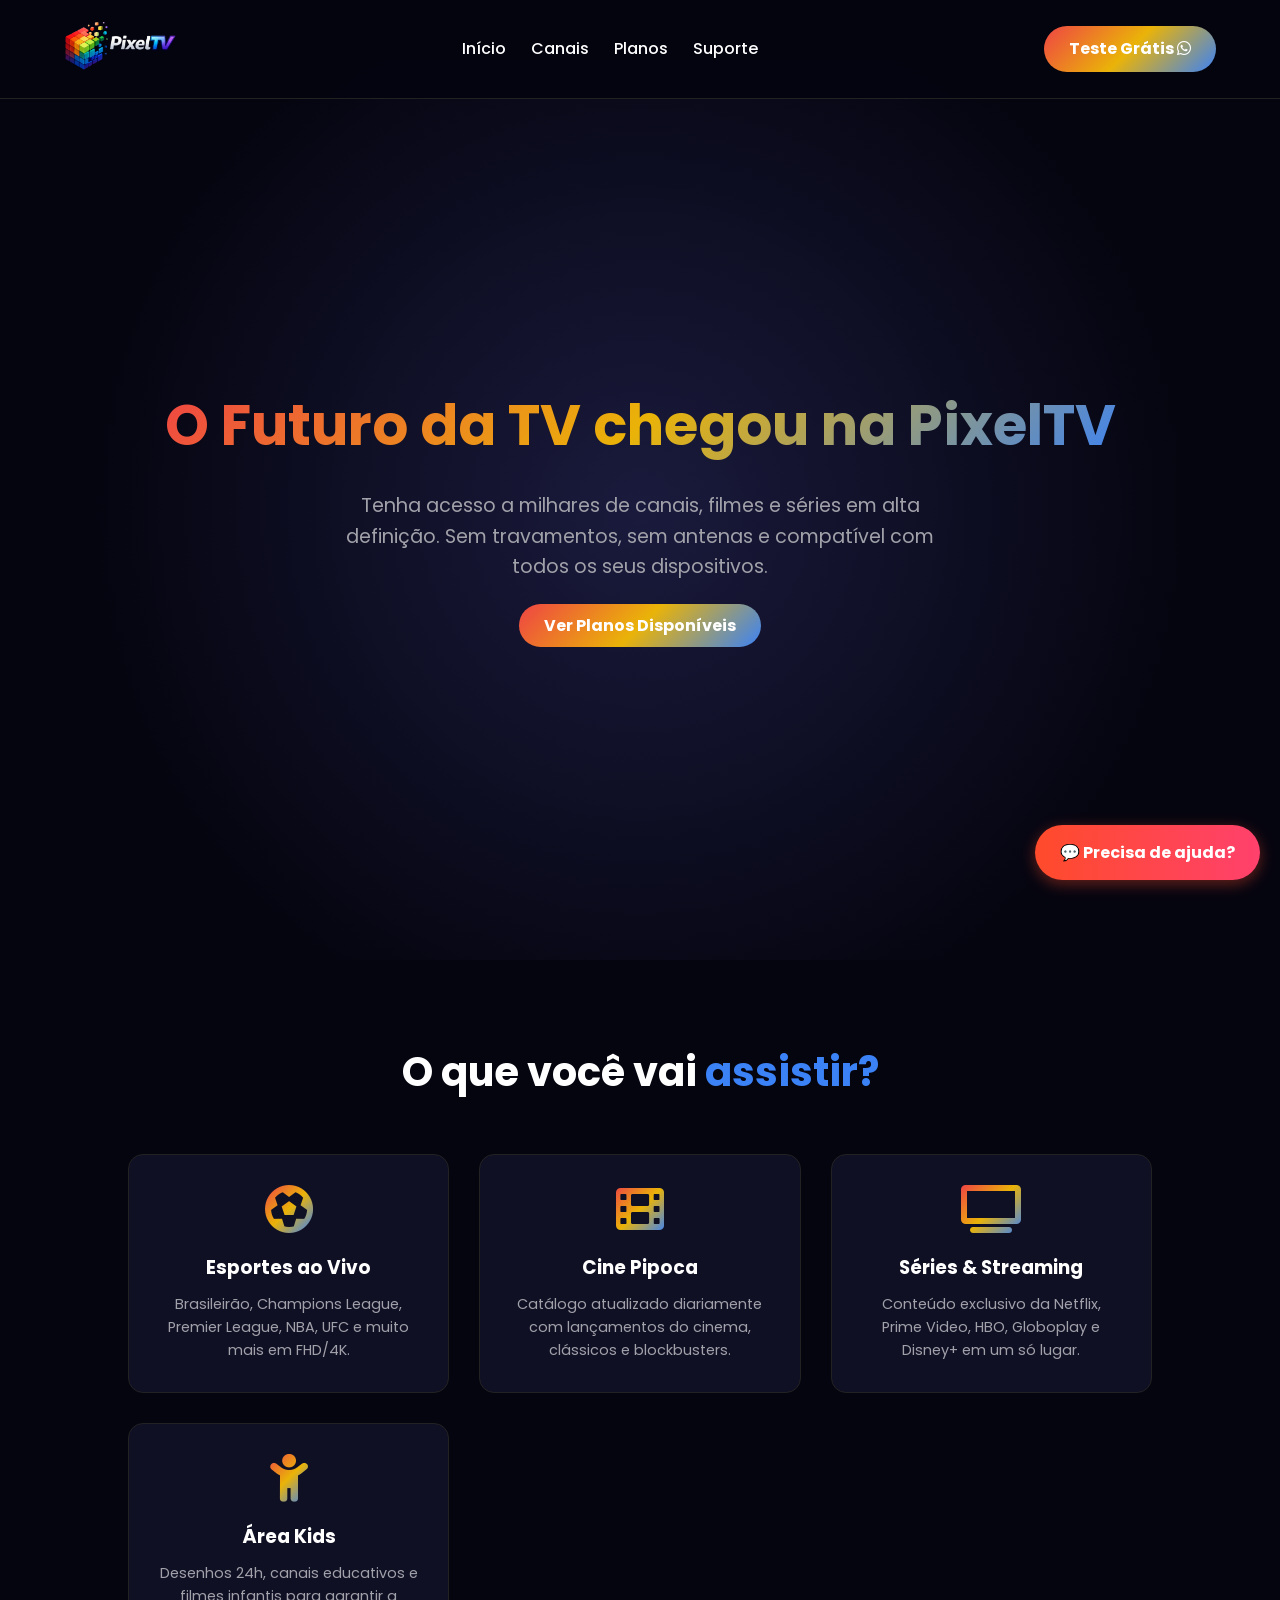
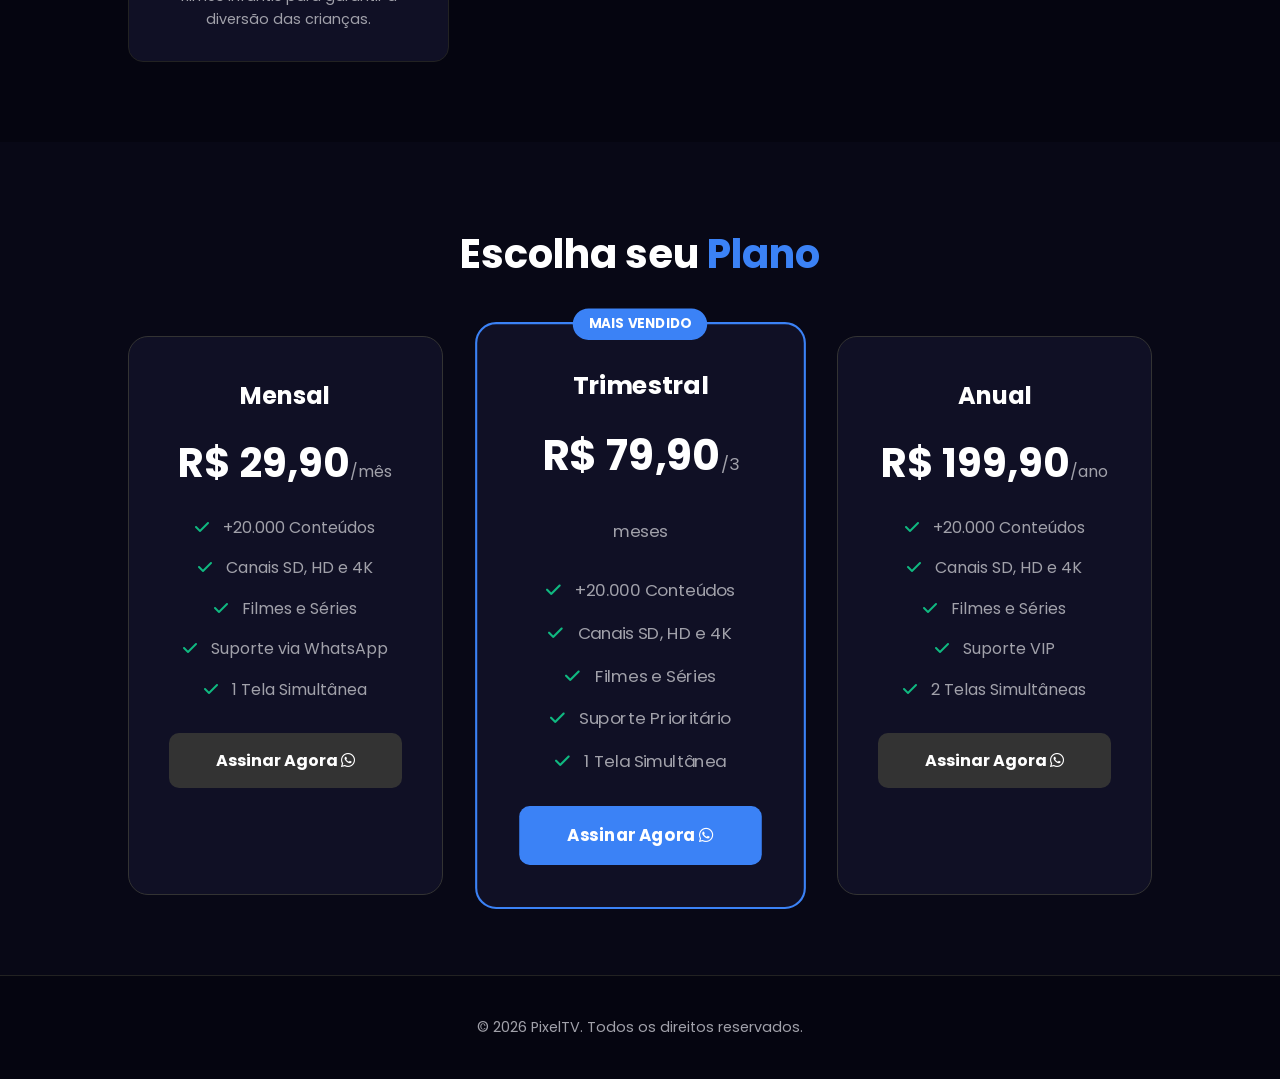
<file: index.html>
<!DOCTYPE html>
<html lang="pt-br">
<head>
    <meta charset="UTF-8">
    <meta name="viewport" content="width=device-width, initial-scale=1.0">
    <title>PixelTV IPTV - Sua TV Sem Limites</title>
    <link rel="stylesheet" href="https://cdnjs.cloudflare.com/ajax/libs/font-awesome/6.0.0/css/all.min.css">
    <link href="https://fonts.googleapis.com/css2?family=Poppins:wght@300;400;600;700&display=swap" rel="stylesheet">
    <link rel="stylesheet" href="/css/style.css">
    <link rel="stylesheet" href="/css/responsive.css">
    <meta name="description" content="Assine a PixelTV e tenha acesso a mais de 20.000 canais, filmes e séries em 4K. Teste grátis agora. Compatível com Smart TV e TV Box.">
    <meta name="keywords" content="TV online, filmes, séries, futebol ao vivo, 4K, PixelTV">
    
    
</head>
<body>

    <header>
        <div class="logo-container">
            <img src="/assets/images/logo.png" alt="PixelTV IPTV Logo">
        </div>
        <nav>
            <ul>
                <li><a href="#home">Início</a></li>
                <li><a href="#channels">Canais</a></li>
                <li><a href="#pricing">Planos</a></li>
                <li><a href="/pages/contato.html">Suporte</a></li>
            </ul>
        </nav>
        <a href="https://wa.me/5583986015715" class="btn-cta">Teste Grátis <i class="fab fa-whatsapp"></i></a>

        
    </header>

    <section class="hero" id="home">
        <div class="hero-content">
            <h1>O Futuro da TV chegou na PixelTV</h1>
            <p>Tenha acesso a milhares de canais, filmes e séries em alta definição. Sem travamentos, sem antenas e compatível com todos os seus dispositivos.</p>
            <a href="#pricing" class="btn-cta">Ver Planos Disponíveis</a>
        </div>
    </section>

    <section class="categories" id="channels">
        <h2 class="section-title">O que você vai <span>assistir?</span></h2>
        <div class="grid-channels">
            <div class="channel-card">
                <i class="fas fa-futbol"></i>
                <h3>Esportes ao Vivo</h3>
                <p>Brasileirão, Champions League, Premier League, NBA, UFC e muito mais em FHD/4K.</p>
            </div>

            <div class="channel-card">
                <i class="fas fa-film"></i>
                <h3>Cine Pipoca</h3>
                <p>Catálogo atualizado diariamente com lançamentos do cinema, clássicos e blockbusters.</p>
            </div>

            <div class="channel-card">
                <i class="fas fa-tv"></i>
                <h3>Séries & Streaming</h3>
                <p>Conteúdo exclusivo da Netflix, Prime Video, HBO, Globoplay e Disney+ em um só lugar.</p>
            </div>

            <div class="channel-card">
                <i class="fas fa-child"></i>
                <h3>Área Kids</h3>
                <p>Desenhos 24h, canais educativos e filmes infantis para garantir a diversão das crianças.</p>
            </div>
        </div>
    </section>

    <section class="pricing" id="pricing">
        <h2 class="section-title">Escolha seu <span>Plano</span></h2>
        
        <div class="pricing-grid">
            
            <div class="price-card">
                <h3>Mensal</h3>
                <div class="price">R$ 29,90<span>/mês</span></div>
                <ul class="features-list">
                    <li><i class="fas fa-check"></i> +20.000 Conteúdos</li>
                    <li><i class="fas fa-check"></i> Canais SD, HD e 4K</li>
                    <li><i class="fas fa-check"></i> Filmes e Séries</li>
                    <li><i class="fas fa-check"></i> Suporte via WhatsApp</li>
                    <li><i class="fas fa-check"></i> 1 Tela Simultânea</li>
                </ul>
                <a href="https://wa.me/5583986015715" class="btn-price">Assinar Agora <i class="fab fa-whatsapp"></i></a>
            </div>

            <div class="price-card popular">
                <div class="badge">MAIS VENDIDO</div>
                <h3>Trimestral</h3>
                <div class="price">R$ 79,90<span>/3 meses</span></div>
                <ul class="features-list">
                    <li><i class="fas fa-check"></i> +20.000 Conteúdos</li>
                    <li><i class="fas fa-check"></i> Canais SD, HD e 4K</li>
                    <li><i class="fas fa-check"></i> Filmes e Séries</li>
                    <li><i class="fas fa-check"></i> Suporte Prioritário</li>
                    <li><i class="fas fa-check"></i> 1 Tela Simultânea</li>
                </ul>
                <a href="https://wa.me/5583986015715" class="btn-price">Assinar Agora <i class="fab fa-whatsapp"></i></a>
            </div>

            <div class="price-card">
                <h3>Anual</h3>
                <div class="price">R$ 199,90<span>/ano</span></div>
                <ul class="features-list">
                    <li><i class="fas fa-check"></i> +20.000 Conteúdos</li>
                    <li><i class="fas fa-check"></i> Canais SD, HD e 4K</li>
                    <li><i class="fas fa-check"></i> Filmes e Séries</li>
                    <li><i class="fas fa-check"></i> Suporte VIP</li>
                    <li><i class="fas fa-check"></i> 2 Telas Simultâneas</li>
                </ul>
                <a href="https://wa.me/5583986015715" class="btn-price">Assinar Agora <i class="fab fa-whatsapp"></i></a>
            </div>

        </div>
    </section>

    <footer id="contact">
        <p>&copy; 2026 PixelTV. Todos os direitos reservados.</p>
    </footer>

    <div id="chat-container">
    <button id="chat-toggle" onclick="toggleChat()">
        💬 Precisa de ajuda?
    </button>

    <div id="chat-window" class="hidden">
        <div class="chat-header">
            <span>Assistente PixelTV 🤖</span>
            <button onclick="toggleChat()">✖</button>
        </div>
        
        <div id="chat-body" class="chat-body">
            </div>
    </div>
</div>

<style>
    /* --- CSS DO CHATBOT --- */
    #chat-container {
        position: fixed;
        bottom: 20px;
        right: 20px;
        z-index: 9999;
        font-family: 'Segoe UI', sans-serif;
    }

    /* Botão Flutuante */
    #chat-toggle {
        background: linear-gradient(90deg, #ff4b2b, #ff416c); /* Gradiente Laranja/Vermelho do seu site */
        color: white;
        border: none;
        padding: 15px 25px;
        border-radius: 50px;
        font-size: 16px;
        font-weight: bold;
        cursor: pointer;
        box-shadow: 0 4px 15px rgba(255, 75, 43, 0.4);
        transition: transform 0.3s;
    }

    #chat-toggle:hover {
        transform: scale(1.05);
    }

    /* Janela do Chat */
    #chat-window {
        width: 350px;
        height: 450px;
        background-color: #0f0f0f; /* Fundo bem escuro */
        border: 1px solid #333;
        border-radius: 15px;
        box-shadow: 0 5px 20px rgba(0,0,0,0.5);
        display: flex;
        flex-direction: column;
        overflow: hidden;
        position: absolute;
        bottom: 70px;
        right: 0;
        transition: opacity 0.3s;
    }

    .hidden {
        display: none !important;
    }

    /* Cabeçalho */
    .chat-header {
        background: linear-gradient(90deg, #ff4b2b, #ff416c);
        color: white;
        padding: 15px;
        display: flex;
        justify-content: space-between;
        align-items: center;
        font-weight: bold;
    }

    .chat-header button {
        background: none;
        border: none;
        color: white;
        font-size: 18px;
        cursor: pointer;
    }

    /* Corpo das Mensagens */
    .chat-body {
        flex: 1;
        padding: 15px;
        overflow-y: auto;
        display: flex;
        flex-direction: column;
        gap: 10px;
    }

    /* Estilo das Mensagens */
    .bot-msg, .user-msg {
        max-width: 80%;
        padding: 10px 15px;
        border-radius: 10px;
        font-size: 14px;
        line-height: 1.4;
    }

    .bot-msg {
        background-color: #1f1f1f;
        color: #e0e0e0;
        align-self: flex-start;
        border-bottom-left-radius: 2px;
    }

    .user-msg {
        background-color: #ff4b2b; /* Laranja PixelTV */
        color: white;
        align-self: flex-end;
        border-bottom-right-radius: 2px;
    }

    /* Botões de Opção */
    .option-btn {
        background: transparent;
        border: 1px solid #ff4b2b;
        color: #ff4b2b;
        padding: 8px;
        border-radius: 20px;
        cursor: pointer;
        font-size: 13px;
        margin-top: 5px;
        transition: 0.3s;
        width: 100%;
        text-align: left;
    }

    .option-btn:hover {
        background: #ff4b2b;
        color: white;
    }

    /* Link dentro da mensagem (WhatsApp) */
    .chat-link {
        color: #ff4b2b;
        font-weight: bold;
        text-decoration: none;
    }
    .chat-link:hover { text-decoration: underline; }
</style>

<script>
    // --- LÓGICA JAVASCRIPT ---
    
    // Configurações (EDITAR AQUI)
    const whatsappNumber = "5583986015715"; // Coloque seu número aqui (apenas números)

    let chatOpen = false;

    function toggleChat() {
        const chatWindow = document.getElementById('chat-window');
        chatOpen = !chatOpen;
        if (chatOpen) {
            chatWindow.classList.remove('hidden');
            if(document.getElementById('chat-body').innerHTML.trim() === "") {
                startChat(); // Inicia a conversa se estiver vazio
            }
        } else {
            chatWindow.classList.add('hidden');
        }
    }

    function addMessage(text, sender) {
        const chatBody = document.getElementById('chat-body');
        const msgDiv = document.createElement('div');
        msgDiv.classList.add(sender === 'bot' ? 'bot-msg' : 'user-msg');
        msgDiv.innerHTML = text;
        chatBody.appendChild(msgDiv);
        chatBody.scrollTop = chatBody.scrollHeight; // Rola para baixo
    }

    function addOptions(options) {
        const chatBody = document.getElementById('chat-body');
        options.forEach(opt => {
            const btn = document.createElement('button');
            btn.classList.add('option-btn');
            btn.innerText = opt.text;
            btn.onclick = () => handleOption(opt.id, opt.text);
            chatBody.appendChild(btn);
        });
        chatBody.scrollTop = chatBody.scrollHeight;
    }

    function startChat() {
        addMessage("Olá! Bem-vindo à <strong>PixelTV</strong> 📺.<br>Como posso te ajudar hoje?", 'bot');
        showMainMenu();
    }

    function showMainMenu() {
        addOptions([
            { text: "🟢 Quero Teste Grátis", id: "teste" },
            { text: "💰 Ver Planos", id: "planos" },
            { text: "📺 Dispositivos", id: "dispositivos" },
            { text: "🙋‍♂️ Falar no WhatsApp", id: "humano" }
        ]);
    }

    function handleOption(id, text) {
        // Mostra o que o usuário clicou
        addMessage(text, 'user');

        // Remove os botões antigos (opcional, para limpar visual)
        const buttons = document.querySelectorAll('.option-btn');
        buttons.forEach(btn => btn.remove());

        // Lógica de Resposta
        setTimeout(() => {
            if (id === "teste") {
                addMessage("Ótima escolha! Liberamos seu acesso em instantes.", 'bot');
                addMessage(`👉 <a href="https://wa.me/${whatsappNumber}?text=Quero%20meu%20teste%20gratis%20PixelTV" target="_blank" class="chat-link">Clique aqui para gerar seu Teste no WhatsApp</a>`, 'bot');
                addReturnButton();
            } 
            else if (id === "planos") {
                addMessage("💎 <strong>Melhores Preços:</strong><br>• Mensal: R$ 25,00<br>• Trimestral: R$ 65,00<br>• Anual: R$ 180,00", 'bot');
                addOptions([
                    { text: "Quero Assinar", id: "humano" },
                    { text: "Voltar ao Início", id: "inicio" }
                ]);
            }
            else if (id === "dispositivos") {
                addMessage("Funciona em tudo! ✅<br>• Smart TV<br>• TV Box / Fire Stick<br>• Celular (Android/iOS)<br>• Computador", 'bot');
                addReturnButton();
            }
            else if (id === "humano") {
                addMessage("Vou te transferir para nosso suporte humano.", 'bot');
                window.open(`https://wa.me/${whatsappNumber}?text=Ola%20gostaria%20de%20atendimento`, '_blank');
            }
            else if (id === "inicio") {
                showMainMenu();
            }
        }, 600); // Pequeno delay para parecer natural
    }

    function addReturnButton() {
        addOptions([{ text: "⬅ Voltar ao Menu", id: "inicio" }]);
    }
</script>
</body>
</html>
</file>
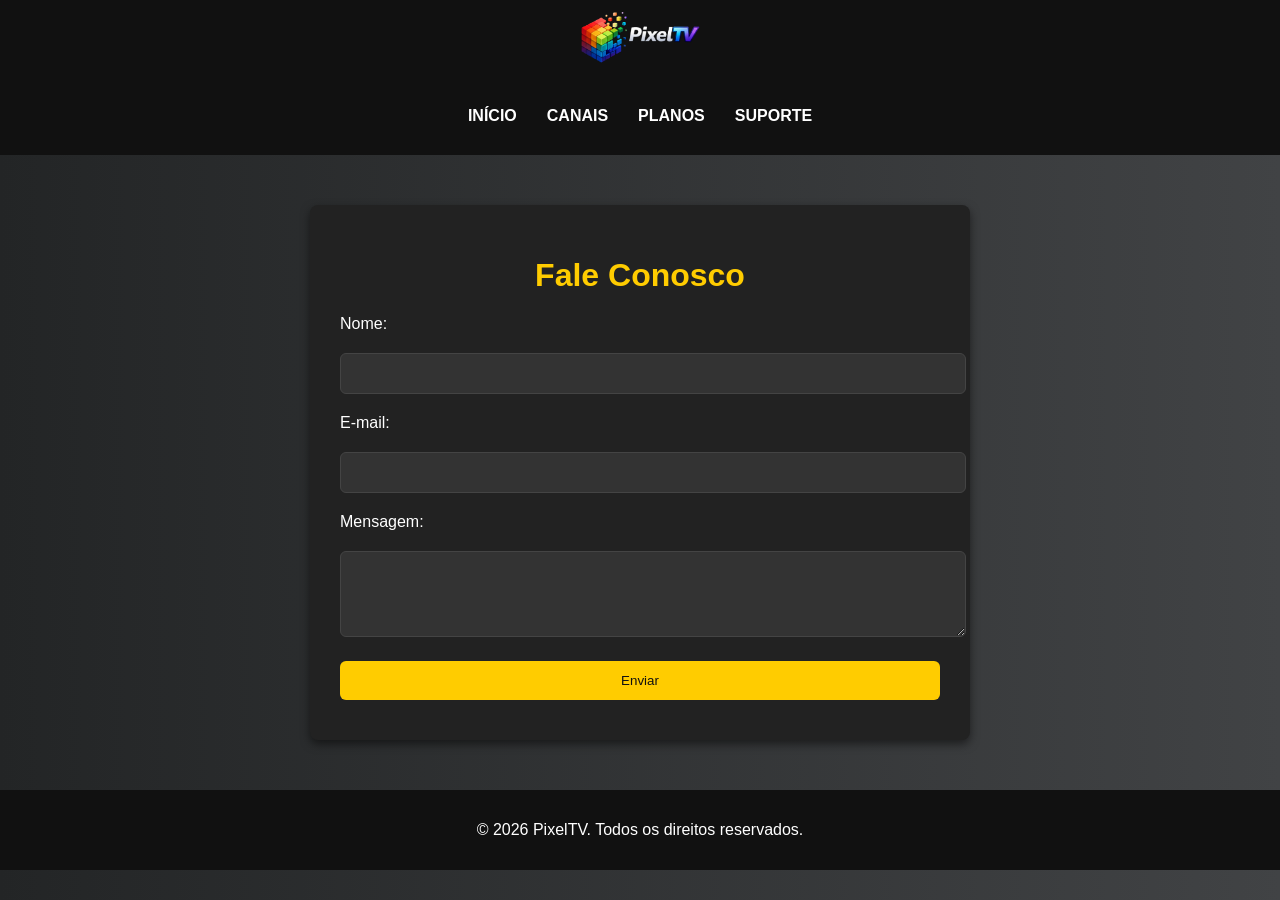
<file: pages/contato.html>
<!DOCTYPE html>
<html lang="pt-BR">
<head>
    <meta charset="UTF-8">
    <meta name="viewport" content="width=device-width, initial-scale=1.0">
    <title>Contato - PixelTV</title>
    <style>
        body {
            font-family: Arial, sans-serif;
            background: linear-gradient(to right, #232526, #414345);
            color: #fff;
            margin: 0;
            padding: 0;
        }
        .header {
            background-color: #111;
            padding: 10px 0;
            text-align: center;
        }
        .header img {
            width: 120px;
        }
        .navbar {
            display: flex;
            justify-content: center;
            padding: 15px 0;
            background-color: #111;
        }
        .navbar a {
            color: #fff;
            text-decoration: none;
            padding: 15px;
            text-transform: uppercase;
            font-weight: bold;
        }
        .navbar a:hover {
            color: #ffcc00;
        }
        .container {
            max-width: 600px;
            margin: 50px auto;
            background-color: #222;
            padding: 30px;
            border-radius: 8px;
            box-shadow: 0 4px 10px rgba(0, 0, 0, 0.5);
        }
        h1 {
            text-align: center;
            color: #ffcc00;
        }
        label {
            display: block;
            margin: 10px 0;
            color: #fff;
        }
        input, textarea {
            width: 100%;
            padding: 12px;
            margin: 10px 0;
            border-radius: 6px;
            border: 1px solid #444;
            background-color: #333;
            color: #fff;
        }
        input[type="submit"] {
            background-color: #ffcc00;
            color: #111;
            cursor: pointer;
            border: none;
            transition: background-color 0.3s ease;
        }
        input[type="submit"]:hover {
            background-color: #e0a800;
        }
        .footer {
            text-align: center;
            padding: 15px;
            background-color: #111;
            color: #fff;
        }
    </style>
</head>
<body>

<div class="header">
    <img src="/assets/images/logo.png" alt="PixelTV Logo">
</div>

<div class="navbar">
    <a href="#">Início</a>
    <a href="#">Canais</a>
    <a href="#">Planos</a>
    <a href="#">Suporte</a>
</div>

<div class="container">
    <h1>Fale Conosco</h1>
    <form action="https://formspree.io/f/mlgdzgvg" method="POST">
        <label for="name">Nome:</label>
        <input type="text" id="name" name="name" required>

        <label for="email">E-mail:</label>
        <input type="email" id="email" name="email" required>

        <label for="message">Mensagem:</label>
        <textarea id="message" name="message" rows="4" required></textarea>

        <input type="submit" value="Enviar">
    </form>
</div>

<div class="footer">
    <p>&copy; 2026 PixelTV. Todos os direitos reservados.</p>
</div>

</body>
</html>
</file>
<file: css/style.css>
/* --- Configurações Gerais --- */
        :root {
            --bg-color: #050510;       /* Fundo muito escuro */
            --card-bg: #101025;        /* Fundo dos cartões */
            --primary: #3b82f6;        /* Azul da logo */
            --accent: #ec4899;         /* Rosa/Roxo da logo */
            --text-light: #ffffff;
            --text-gray: #a1a1aa;
            --gradient: linear-gradient(135deg, #ef4444, #eab308, #3b82f6); /* Cores do cubo */
        }

        * {
            margin: 0;
            padding: 0;
            box-sizing: border-box;
            font-family: 'Poppins', sans-serif;
        }

        body {
            background-color: var(--bg-color);
            color: var(--text-light);
            line-height: 1.6;
        }

        a { text-decoration: none; color: inherit; }
        ul { list-style: none; }

        /* --- Header / Navegação --- */
        header {
            background-color: rgba(5, 5, 16, 0.95);
            padding: 20px 5%;
            position: fixed;
            width: 100%;
            top: 0;
            z-index: 1000;
            display: flex;
            justify-content: space-between;
            align-items: center;
            border-bottom: 1px solid #222;
        }

        .logo-container img {
            height: 50px; /* Ajuste conforme necessário */
        }

        nav ul {
            display: flex;
            gap: 25px;
        }

        nav a {
            font-weight: 500;
            transition: 0.3s;
        }

        nav a:hover { color: var(--primary); }

        .btn-cta {
            background: var(--gradient);
            padding: 10px 25px;
            border-radius: 50px;
            font-weight: bold;
            color: white;
            transition: transform 0.2s;
        }

        .btn-cta:hover { transform: scale(1.05); }

        /* --- Hero Section (Banner Principal) --- */
        .hero {
            height: 100vh;
            display: flex;
            align-items: center;
            justify-content: center;
            text-align: center;
            background: radial-gradient(circle at center, #1a1a3d 0%, var(--bg-color) 70%);
            padding: 0 20px;
            margin-top: 60px;
        }

        .hero h1 {
            font-size: 3.5rem;
            margin-bottom: 20px;
            background: var(--gradient);
            -webkit-background-clip: text;
            -webkit-text-fill-color: transparent;
        }

        .hero p {
            font-size: 1.2rem;
            color: var(--text-gray);
            max-width: 600px;
            margin: 0 auto 30px;
        }

        /* --- Seção de Categorias (Canais) --- */
        .categories {
            padding: 80px 10%;
            text-align: center;
        }

        .section-title {
            font-size: 2.5rem;
            margin-bottom: 50px;
        }

        .section-title span { color: var(--primary); }

        .grid-channels {
            display: grid;
            grid-template-columns: repeat(auto-fit, minmax(250px, 1fr));
            gap: 30px;
        }

        .channel-card {
            background: var(--card-bg);
            padding: 30px;
            border-radius: 15px;
            border: 1px solid #222;
            transition: 0.3s;
        }

        .channel-card:hover {
            transform: translateY(-10px);
            border-color: var(--primary);
        }

        .channel-card i {
            font-size: 3rem;
            margin-bottom: 20px;
            background: var(--gradient);
            -webkit-background-clip: text;
            -webkit-text-fill-color: transparent;
        }

        .channel-card h3 { margin-bottom: 10px; }
        .channel-card p { color: var(--text-gray); font-size: 0.9rem; }

        /* --- Seção de Preços --- */
        .pricing {
            padding: 80px 10%;
            background-color: #080816;
            text-align: center;
        }

        .pricing-grid {
            display: grid;
            grid-template-columns: repeat(auto-fit, minmax(300px, 1fr));
            gap: 40px;
            margin-top: 40px;
        }

        .price-card {
            background: var(--card-bg);
            padding: 40px;
            border-radius: 20px;
            position: relative;
            border: 1px solid #333;
        }

        .price-card.popular {
            border: 2px solid var(--primary);
            transform: scale(1.05);
            z-index: 10;
        }

        .badge {
            position: absolute;
            top: -15px;
            left: 50%;
            transform: translateX(-50%);
            background: var(--primary);
            padding: 5px 15px;
            border-radius: 20px;
            font-size: 0.8rem;
            font-weight: bold;
        }

        .price-card h3 { font-size: 1.5rem; margin-bottom: 15px; }
        .price { font-size: 2.5rem; font-weight: bold; margin-bottom: 20px; }
        .price span { font-size: 1rem; color: var(--text-gray); font-weight: normal; }

        .features-list li {
            margin-bottom: 15px;
            color: var(--text-gray);
        }
        
        .features-list li i { color: #10b981; margin-right: 10px; }

        .btn-price {
            display: block;
            width: 100%;
            padding: 15px;
            border-radius: 10px;
            background: #333;
            color: white;
            margin-top: 30px;
            font-weight: bold;
            transition: 0.3s;
        }

        .popular .btn-price { background: var(--primary); }
        .btn-price:hover { filter: brightness(1.2); }

        /* --- Footer --- */
        footer {
            padding: 40px 10%;
            text-align: center;
            border-top: 1px solid #222;
            font-size: 0.9rem;
            color: var(--text-gray);
        }
</file>
<file: css/responsive.css>
@media (max-width: 768px) {
    nav ul { display: none; } /* Isto remove o menu completamente */
}

/* --- Responsivo --- */
@media (max-width: 768px) {
    .hero h1 { font-size: 2.5rem; }
    nav ul { display: none; } /* Simplificação para mobile */
    .pricing-grid { gap: 60px; }
}

html {
    scroll-behavior: smooth;
}
</file>
